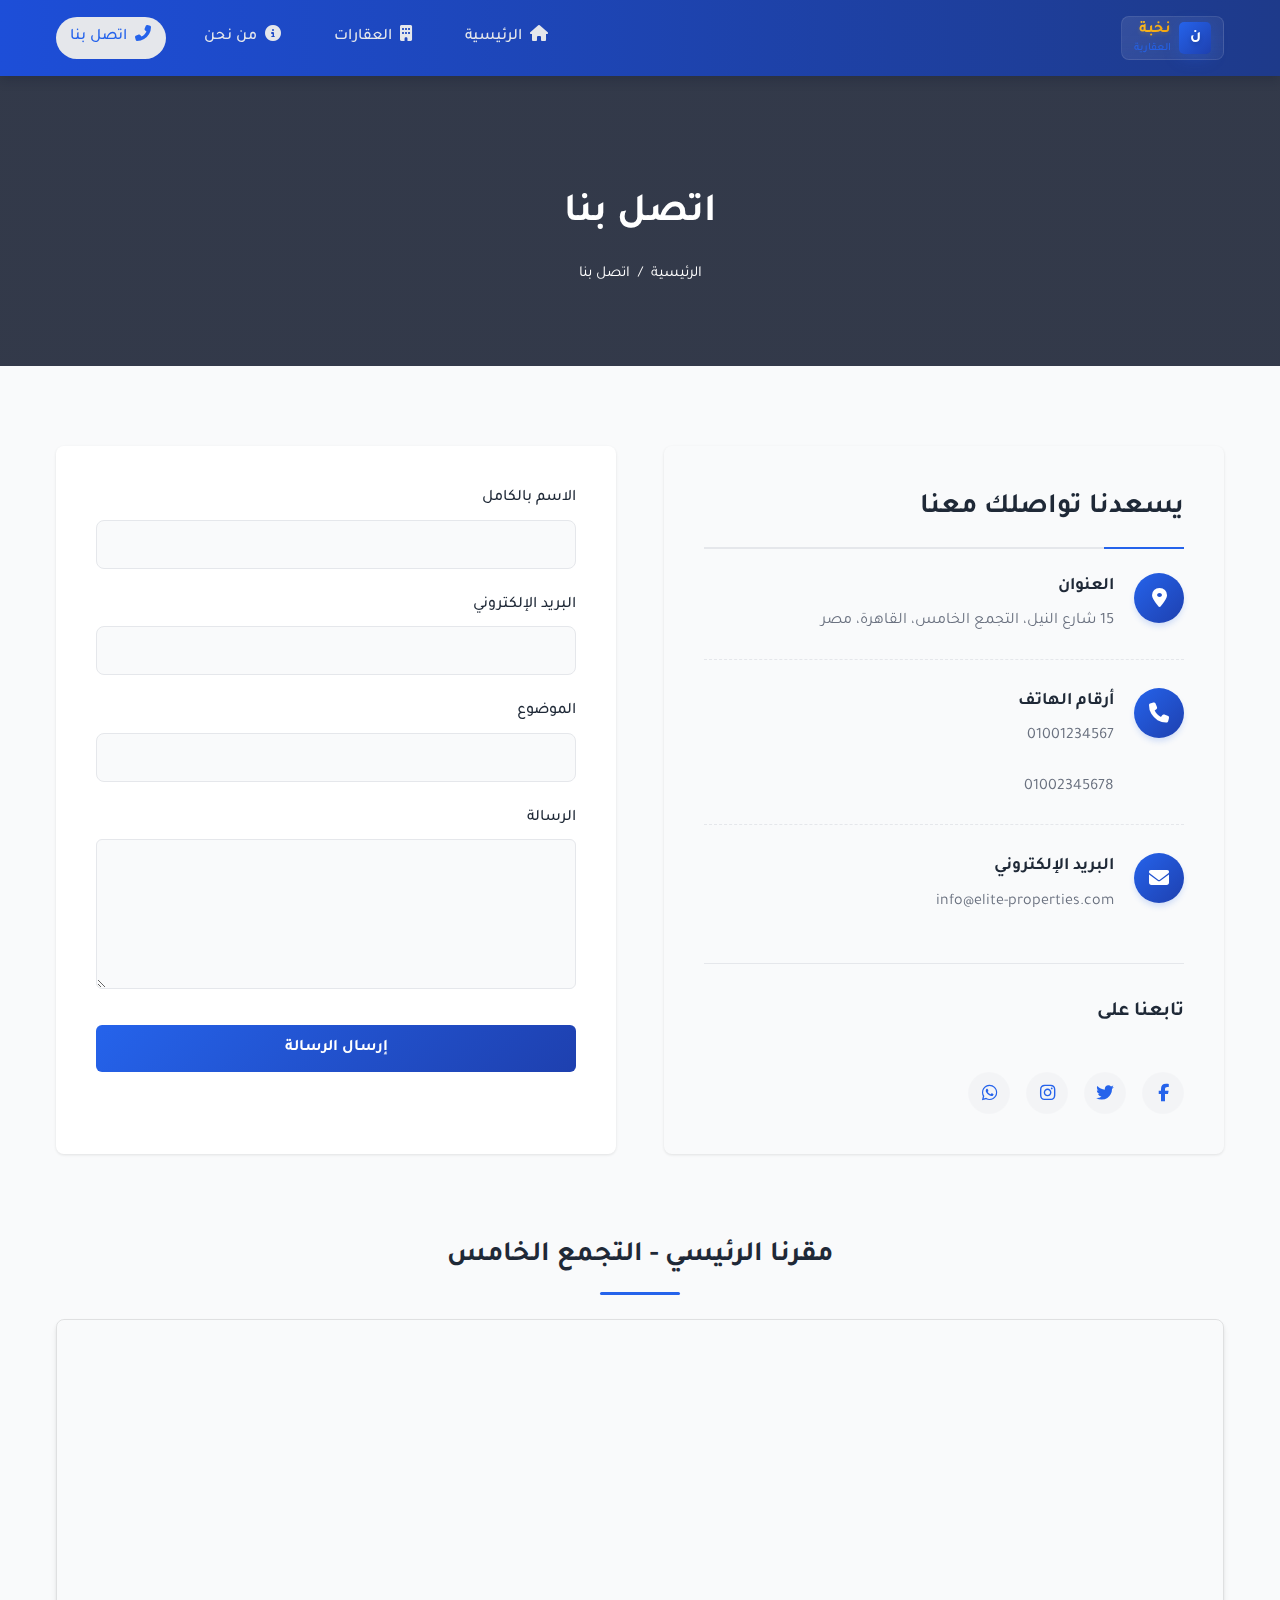
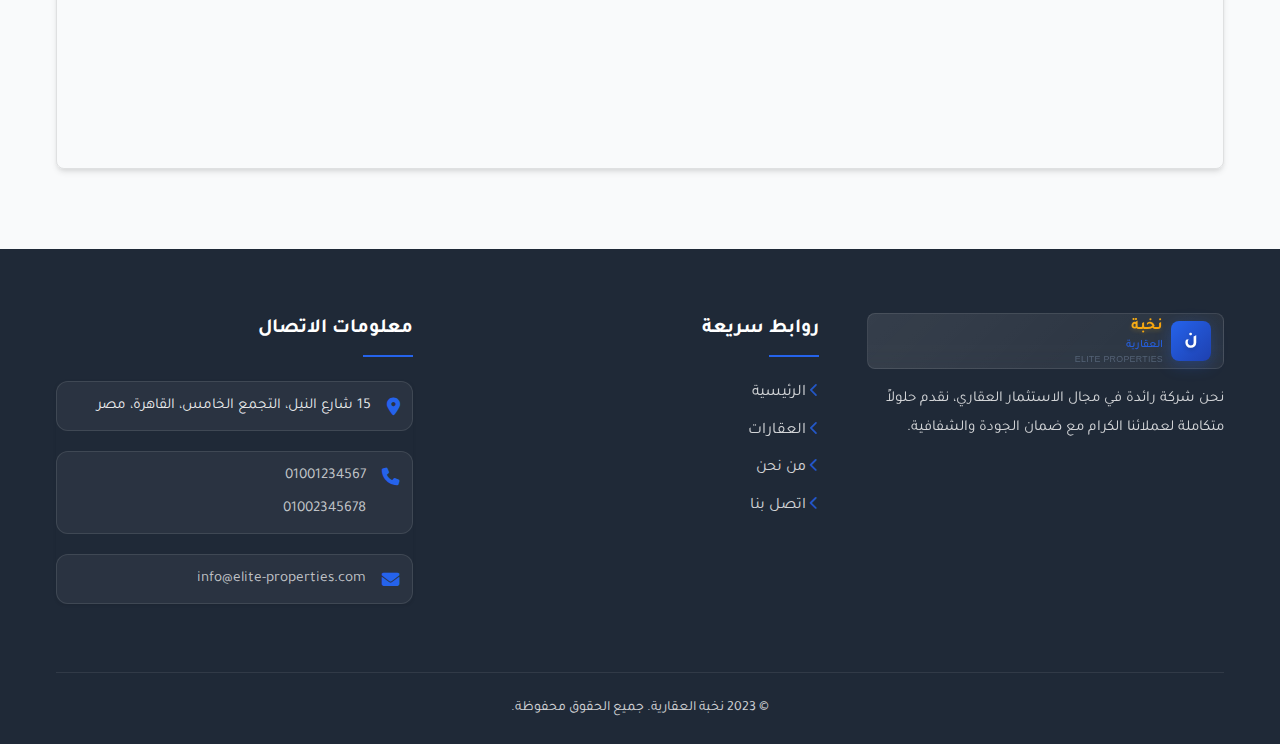
<file: contact.html>
<!DOCTYPE html>
<html lang="ar" dir="rtl">
  <head>
    <meta charset="UTF-8" />
    <meta name="viewport" content="width=device-width, initial-scale=1.0" />
    <title>اتصل بنا - نخبة العقارية</title>
    <link rel="icon" type="image/png" href="images/favicon.png" />
    <link
      rel="stylesheet"
      href="https://cdnjs.cloudflare.com/ajax/libs/font-awesome/6.4.0/css/all.min.css"
    />
    <link
      href="https://fonts.googleapis.com/css2?family=Tajawal:wght@300;400;500;700;800;900&display=swap"
      rel="stylesheet"
    />
    <link href="https://unpkg.com/aos@2.3.1/dist/aos.css" rel="stylesheet" />
    <!-- Main CSS -->
    <link rel="stylesheet" href="css/style.css" />
    
    <!-- Logo CSS -->
    <link rel="stylesheet" href="css/logo.css" />
  </head>
  <body>
    <nav class="navbar">
      <div class="container">
        <a href="index.html" class="logo elite-logo" data-aos="fade-right">
          <div class="logo-icon"></div>
          <div class="logo-text">
            <span class="main">نخبة</span>
            <span class="sub">العقارية</span>
            <span class="english">Elite Properties</span>
          </div>
        </a>
        <div class="nav-links">
          <a href="index.html"><i class="fas fa-home"></i> الرئيسية</a>
          <a href="properties.html"><i class="fas fa-building"></i> العقارات</a>
          <a href="about.html"><i class="fas fa-info-circle"></i> من نحن</a>
          <a href="#" class="active"
            ><i class="fas fa-phone-alt"></i> اتصل بنا</a
          >
        </div>
        <button class="mobile-menu-btn" aria-label="قائمة الهاتف">
          <i class="fas fa-bars"></i>
        </button>
      </div>
    </nav>

    <header class="page-header">
      <div class="container">
        <h1 data-aos="fade-up">اتصل بنا</h1>
        <div class="breadcrumb" data-aos="fade-up" data-aos-delay="100">
          <a href="index.html">الرئيسية</a>
          <span>/</span>
          <span>اتصل بنا</span>
        </div>
      </div>
    </header>

    <section class="contact-page">
      <div class="container">
        <div class="contact-grid">
          <div class="contact-info" data-aos="fade-left">
            <h3>يسعدنا تواصلك معنا</h3>
            <div class="contact-details">
              <div class="contact-item">
                <div class="contact-icon">
                  <i class="fas fa-map-marker-alt"></i>
                </div>
                <div class="contact-text">
                  <h4>العنوان</h4>
                  <p>
                    15 شارع النيل، التجمع الخامس، القاهرة، مصر
                  </p>
                </div>
              </div>
              <div class="contact-item">
                <div class="contact-icon"><i class="fas fa-phone"></i></div>
                <div class="contact-text">
                  <h4>أرقام الهاتف</h4>
                  <a href="tel:+201001234567">01001234567</a><br />
                  <a href="tel:+201002345678">01002345678</a>
                </div>
              </div>
              <div class="contact-item">
                <div class="contact-icon"><i class="fas fa-envelope"></i></div>
                <div class="contact-text">
                  <h4>البريد الإلكتروني</h4>
                  <a href="mailto:info@elite-properties.com">info@elite-properties.com</a>
                </div>
              </div>
            </div>
            <div class="social-media">
              <h4>تابعنا على</h4>
              <div class="social-links">
                <a href="#" aria-label="فيسبوك"><i class="fab fa-facebook-f"></i></a>
                <a href="#" aria-label="تويتر"><i class="fab fa-twitter"></i></a>
                <a href="#" aria-label="إنستجرام"><i class="fab fa-instagram"></i></a>
                <a href="https://wa.me/201001234567" aria-label="واتساب">
                  <i class="fab fa-whatsapp"></i>
                </a>
              </div>
            </div>
          </div>

          <div class="contact-form" data-aos="fade-right">
            <form id="contactFormPage">
              <div id="formMessage" class="form-message" style="display: none;"></div>
              <div class="form-group">
                <label for="name">الاسم بالكامل</label>
                <input type="text" id="name" name="name" required />
              </div>
              <div class="form-group">
                <label for="email">البريد الإلكتروني</label>
                <input type="email" id="email" name="email" required />
              </div>
              <div class="form-group">
                <label for="subject">الموضوع</label>
                <input type="text" id="subject" name="subject" required />
              </div>
              <div class="form-group">
                <label for="message">الرسالة</label>
                <textarea
                  id="message"
                  name="message"
                  rows="5"
                  required
                ></textarea>
              </div>
              <button type="submit" class="btn btn-primary">
                <span class="btn-text">إرسال الرسالة</span>
                <span class="btn-loading" style="display: none;">
                  <i class="fas fa-spinner fa-spin"></i> جاري الإرسال...
                </span>
              </button>
            </form>
          </div>
        </div>
        
        <div class="contact-map" style="margin-top: 5rem;">
          <h3 style="text-align: center; margin-bottom: 1.5rem; font-size: 1.75rem; color: var(--text-color);">مقرنا الرئيسي - التجمع الخامس</h3>
          <div class="map-container" style="height: 450px; border-radius: 0.5rem; overflow: hidden; box-shadow: 0 4px 6px -1px rgba(0, 0, 0, 0.1), 0 2px 4px -1px rgba(0, 0, 0, 0.06);">
            <iframe 
              src="https://www.google.com/maps/embed?pb=!1m18!1m12!1m3!1d3452.4699432315616!2d31.41755131511569!3d30.04512898186913!2m3!1f0!2f0!3f0!3m2!1i1024!2i768!4f13.1!3m3!1m2!1s0x1458418e0f05f2a9%3A0x3b8e1a3e3d9e0b0b7!2sNew%20Cairo%2C%20Cairo%20Governorate!5e0!3m2!1sen!2seg!4v1620000000000!5m2!1sen!2seg" 
              width="100%" 
              height="100%" 
              style="border:0;" 
              allowfullscreen="" 
              loading="lazy"
              title="موقع نخبة العقاري على الخريطة">
            </iframe>
          </div>
        </div>
        </div>
      </div>
    </section>

    <footer class="footer section-padding">
      <div class="container">
        <div class="footer-content">
          <div class="footer-section">
            <div class="footer-logo elite-logo">
              <div class="logo-icon"></div>
              <div class="logo-text">
                <span class="main">نخبة</span>
                <span class="sub">العقارية</span>
                <span class="english">Elite Properties</span>
              </div>
            </div>
            <p class="footer-about">
              نحن شركة رائدة في مجال الاستثمار العقاري، نقدم حلولاً متكاملة
              لعملائنا الكرام مع ضمان الجودة والشفافية.
            </p>
          </div>
          <div class="footer-section">
            <h3 class="footer-title">روابط سريعة</h3>
            <ul class="footer-links">
              <li>
                <a href="index.html"
                  ><i class="fas fa-chevron-left"></i> الرئيسية</a
                >
              </li>
              <li>
                <a href="properties.html"
                  ><i class="fas fa-chevron-left"></i> العقارات</a
                >
              </li>
              <li>
                <a href="about.html"
                  ><i class="fas fa-chevron-left"></i> من نحن</a
                >
              </li>
              <li>
                <a href="contact.html"
                  ><i class="fas fa-chevron-left"></i> اتصل بنا</a
                >
              </li>
            </ul>
          </div>
          <div class="footer-section">
            <h3 class="footer-title">معلومات الاتصال</h3>
            <ul class="contact-info">
              <li>
                <i class="fas fa-map-marker-alt"></i>
                <span
                  >15 شارع النيل، التجمع الخامس، القاهرة، مصر</span
                >
              </li>
              <li>
                <i class="fas fa-phone"></i>
                <div>
                  <a href="tel:+201001234567">01001234567</a>
                  <a href="tel:+201002345678">01002345678</a>
                </div>
              </li>
              <li>
                <i class="fas fa-envelope"></i>
                <a href="mailto:info@elite-properties.com">info@elite-properties.com</a>
              </li>
            </ul>
          </div>
        </div>
        <div class="footer-bottom">
          <p>&copy; 2023 <span>نخبة العقارية</span>. جميع الحقوق محفوظة.</p>
        </div>
      </div>
      <button id="scrollToTop" class="scroll-to-top">
        <i class="fas fa-arrow-up"></i>
      </button>
    </footer>

    <script src="https://code.jquery.com/jquery-3.6.0.min.js"></script>
    <script src="https://unpkg.com/aos@2.3.1/dist/aos.js"></script>
    <script src="js/main.js"></script>
    <script>
      AOS.init({ duration: 800, easing: "ease-in-out", once: true });

      document
        .getElementById("contactFormPage")
        .addEventListener("submit", function (e) {
          e.preventDefault();
          alert("شكراً لتواصلك معنا! سنقوم بالرد عليك في أقرب وقت.");
          this.reset();
        });
    </script>
  </body>
</html>
</file>
<file: css/style.css>
/* المتغيرات */
:root {
  --primary-color: #2563eb;
  --secondary-color: #1e40af;
  --accent-color: #3b82f6;
  --text-color: #1f2937;
  --light-text: #6b7280;
  --background: #ffffff;
  --light-bg: #f3f4f6;
  --border-color: #e5e7eb;
  --shadow: 0 4px 6px -1px rgba(0, 0, 0, 0.1),
    0 2px 4px -1px rgba(0, 0, 0, 0.06);
  --transition: all 0.3s ease;
}

/* إعادة التعيين */
* {
  margin: 0;
  padding: 0;
  box-sizing: border-box;
}

body {
  font-family: "Tajawal", sans-serif;
  color: var(--text-color);
  line-height: 1.6;
  background-color: var(--background);
}

.container {
  width: 100%;
  max-width: 1200px;
  margin: 0 auto;
  padding: 0 1rem;
}

a {
  text-decoration: none;
  color: inherit;
  transition: var(--transition);
}

ul {
  list-style: none;
}

img {
  max-width: 100%;
  height: auto;
  display: block;
}

/* زر تحميل المزيد */
.load-more {
  display: block;
  width: 100%;
  max-width: 300px;
  margin: 3rem auto 1rem;
  padding: 1rem 2rem;
  background: linear-gradient(
    135deg,
    var(--primary-color),
    var(--secondary-color)
  );
  color: white;
  border: none;
  border-radius: 50px;
  font-size: 1.1rem;
  font-weight: 600;
  cursor: pointer;
  transition: var(--transition);
  box-shadow: var(--shadow);
  text-align: center;
  grid-column: 1 / -1;
}

.load-more:hover {
  transform: translateY(-2px);
  box-shadow: 0 8px 25px rgba(37, 99, 235, 0.3);
  background: linear-gradient(
    135deg,
    var(--secondary-color),
    var(--primary-color)
  );
}

.load-more:active {
  transform: translateY(0);
}

.load-more:disabled {
  opacity: 0.7;
  cursor: not-allowed;
  transform: none;
}

.load-more i {
  margin-left: 0.5rem;
  transition: var(--transition);
}

.load-more:hover i {
  transform: rotate(90deg);
}

/* حالة التحميل */
.loading-state {
  grid-column: 1 / -1;
  text-align: center;
  padding: 3rem;
  color: var(--light-text);
}

.spinner {
  display: inline-block;
  width: 40px;
  height: 40px;
  border: 4px solid var(--border-color);
  border-top: 4px solid var(--primary-color);
  border-radius: 50%;
  animation: spin 1s linear infinite;
  margin-bottom: 1rem;
}

@keyframes spin {
  0% {
    transform: rotate(0deg);
  }
  100% {
    transform: rotate(360deg);
  }
}

.no-properties,
.error-message {
  grid-column: 1 / -1;
  text-align: center;
  padding: 3rem;
  color: var(--light-text);
}

.no-properties i,
.error-message i {
  font-size: 3rem;
  margin-bottom: 1rem;
  color: var(--accent-color);
}

.error-message {
  color: #dc2626;
}

.error-message i {
  color: #dc2626;
}

/* Badges for property status */
.property-badges {
  position: absolute;
  top: 1rem;
  right: 1rem;
  display: flex;
  flex-direction: column;
  gap: 0.5rem;
  z-index: 10;
}

.property-status {
  padding: 0.3rem 0.8rem;
  border-radius: 20px;
  font-size: 0.75rem;
  font-weight: 600;
  text-align: center;
  color: white;
  backdrop-filter: blur(10px);
  box-shadow: 0 2px 8px rgba(0, 0, 0, 0.2);
  transition: var(--transition);
}

.sale-status {
  background: linear-gradient(135deg, #10b981, #059669);
}

.rent-status {
  background: linear-gradient(135deg, #f59e0b, #d97706);
}

.featured-status {
  background: linear-gradient(135deg, #ef4444, #dc2626);
  animation: pulse 2s infinite;
}

@keyframes pulse {
  0%,
  100% {
    transform: scale(1);
  }
  50% {
    transform: scale(1.05);
  }
}

/* Property card variations */
.property-card {
  transition: var(--transition);
  border: 2px solid transparent;
}

.property-card.sale-property:hover {
  border-color: #10b981;
  box-shadow: 0 8px 25px rgba(16, 185, 129, 0.2);
}

.property-card.rent-property:hover {
  border-color: #f59e0b;
  box-shadow: 0 8px 25px rgba(245, 158, 11, 0.2);
}

.property-card[data-featured="true"]:hover {
  border-color: #ef4444;
  box-shadow: 0 8px 25px rgba(239, 68, 68, 0.2);
}

/* Property description */
.property-description {
  margin-top: 1rem;
  padding-top: 1rem;
  border-top: 1px solid var(--border-color);
}

.property-description p {
  color: var(--light-text);
  font-size: 0.9rem;
  line-height: 1.5;
}

/* Property image improvements */
.property-image {
  position: relative;
  overflow: hidden;
}

.property-image img {
  transition: var(--transition);
}

.property-card:hover .property-image img {
  transform: scale(1.05);
}

/* الأزرار */
.btn {
  display: inline-block;
  padding: 0.75rem 1.5rem;
  border-radius: 0.375rem;
  font-weight: 600;
  text-align: center;
  cursor: pointer;
  transition: var(--transition);
  border: 2px solid transparent;
}

.btn-primary {
  background-color: var(--primary-color);
  color: white;
}

.btn-primary:hover {
  background-color: var(--secondary-color);
}

.btn-outline {
  border: 2px solid var(--primary-color);
  color: var(--primary-color);
  background-color: transparent;
}

.btn-outline:hover {
  background-color: var(--primary-color);
  color: white;
}

/* شريط التنقل */
.navbar {
  position: fixed;
  top: 0;
  right: 0;
  left: 0;
  background: linear-gradient(to left, #1e3a8a, #1d4ed8);
  box-shadow: 0 4px 10px rgba(15, 23, 42, 0.25);
  z-index: 1000;
  padding: 1rem 0;
  transition: all 0.3s ease;
}

.navbar.scrolled {
  padding: 0.5rem 0;
  background: rgba(30, 58, 138, 0.98);
  backdrop-filter: blur(10px);
}

.navbar .container {
  display: flex;
  justify-content: space-between;
  align-items: center;
}

.logo {
  display: flex;
  align-items: center;
  gap: 0.5rem;
  font-size: 1.65rem;
  font-weight: 800;
  color: var(--primary-color);
}

.logo span {
  color: var(--secondary-color);
}

/* صورة اللوجو داخل شريط التنقل */
.navbar .logo-img {
  height: 32px;
  width: auto;
  object-fit: contain;
}

/* روابط شريط التنقل */
.nav-links {
  display: flex;
  align-items: center;
  gap: 1.5rem;
}

.nav-links a {
  font-weight: 500;
  color: #e5e7eb;
  position: relative;
  padding: 0.5rem 0.9rem;
  transition: color 0.2s ease, background-color 0.2s ease;
}

.nav-links a i {
  margin-left: 0.25rem;
}

.nav-links .contact-btn {
  padding: 0.5rem 1.25rem;
  border-radius: 999px;
  background-color: var(--primary-color);
  color: #ffffff;
  box-shadow: var(--shadow);
  transition: background-color 0.2s ease, color 0.2s ease, box-shadow 0.2s ease;
}

.nav-links .contact-btn:hover {
  background-color: var(--secondary-color);
  color: #ffffff;
}

.nav-links a:hover,
.nav-links a.active {
  color: var(--primary-color);
  background-color: #e5e7eb;
  border-radius: 999px;
}

/* زر القائمة المتنقلة */
.mobile-menu-btn {
  display: none;
  background: var(--primary-color);
  border: none;
  color: white;
  width: 44px;
  height: 44px;
  border-radius: 8px;
  font-size: 1.5rem;
  cursor: pointer;
  padding: 0.5rem;
  z-index: 1001;
  justify-content: center;
  align-items: center;
  transition: all 0.3s ease;
  box-shadow: 0 2px 10px rgba(0, 0, 0, 0.1);
}

.mobile-menu-btn:hover {
  background: var(--secondary-color);
  transform: translateY(-2px);
  box-shadow: 0 4px 12px rgba(0, 0, 0, 0.15);
}

.mobile-menu-btn:active {
  transform: translateY(0);
  box-shadow: 0 2px 5px rgba(0, 0, 0, 0.1);
}

/* القسم الرئيسي */
.hero {
  min-height: calc(100vh - 70px);
  background: linear-gradient(rgba(15, 23, 42, 0.78), rgba(15, 23, 42, 0.85)),
    url("https://images.unsplash.com/photo-1564013799919-ab600027ffc6?ixlib=rb-4.0.3&auto=format&fit=crop&w=1600&q=80")
      no-repeat center center/cover;
  display: flex;
  align-items: center;
  text-align: center;
  color: white;
  margin-top: 0;
  padding-top: 70px; /* لتعويض ارتفاع النافبار الثابت */
  position: relative;
}

.hero .container {
  display: flex;
  justify-content: center;
  align-items: center;
}

.scroll-down {
  position: absolute;
  bottom: 1.5rem;
  left: 50%;
  transform: translateX(-50%);
  display: flex;
  flex-direction: column;
  align-items: center;
  gap: 0.35rem;
  font-size: 0.8rem;
  color: #e5e7eb;
  cursor: pointer;
}

.scroll-down i {
  font-size: 1rem;
}

.hero-content {
  position: relative;
  z-index: 2;
  max-width: 800px;
  margin: 0 auto;
  padding: 2rem;
}

.hero h1 {
  font-size: 2.7rem;
  margin-bottom: 1rem;
  line-height: 1.2;
}

.hero p {
  font-size: 1.1rem;
  margin-bottom: 1.75rem;
  opacity: 0.9;
}

/* تصميم شريط البحث */
.search-box {
  display: flex;
  max-width: 1000px;
  margin: 1.5rem auto;
  background: white;
  border-radius: 16px;
  overflow: visible;
  box-shadow: 0 10px 30px rgba(0, 0, 0, 0.08);
  padding: 0.5rem;
  box-shadow: 0 4px 20px rgba(0, 0, 0, 0.1);
  margin: 2rem auto;
  max-width: 600px;
  position: relative;
  z-index: 10;
  border: 1px solid #e2e8f0;
  transition: all 0.3s ease;
}

.search-input {
  flex: 1;
  position: relative;
  display: flex;
  align-items: center;
  padding: 0 1rem;
}

.search-input i {
  color: #6b7280;
  font-size: 1rem;
  margin-left: 0.5rem;
}

.search-input input {
  width: 100%;
  padding: 0.8rem 0;
  border: none;
  background: transparent;
  font-family: "Tajawal", sans-serif;
  font-size: 0.95rem;
  color: #1f2937;
}

.search-input input:focus {
  outline: none;
}

.search-btn {
  background: linear-gradient(135deg, #3b82f6, #2563eb);
  color: white;
  border: none;
  border-radius: 12px;
  padding: 0.8rem 1.5rem;
  font-size: 0.95rem;
  font-weight: 600;
  cursor: pointer;
  transition: all 0.3s ease;
  box-shadow: 0 2px 10px rgba(59, 130, 246, 0.3);
  flex-shrink: 0;
  display: flex;
  align-items: center;
  justify-content: center;
  min-width: 80px;
}

.search-btn:hover {
  transform: translateY(-2px);
  box-shadow: 0 4px 15px rgba(59, 130, 246, 0.4);
}

.search-btn:active {
  transform: translateY(0);
}

.search-clear {
  position: absolute;
  left: 0.5rem;
  top: 50%;
  transform: translateY(-50%);
  background: rgba(0, 0, 0, 0.05);
  border: none;
  color: #6b7280;
  width: 24px;
  height: 24px;
  border-radius: 50%;
  display: flex;
  align-items: center;
  justify-content: center;
  cursor: pointer;
  opacity: 0;
  visibility: hidden;
  transition: all 0.3s ease;
}

.search-clear.visible {
  opacity: 1;
  visibility: visible;
}

.search-clear:hover {
  background: rgba(0, 0, 0, 0.1);
  color: #1f2937;
}

.search-suggestions {
  position: absolute;
  top: 100%;
  right: 0;
  left: 0;
  background: white;
  border-radius: 16px;
  box-shadow: 0 10px 25px rgba(0, 0, 0, 0.1);
  margin-top: 0.75rem;
  max-height: 300px;
  overflow-y: auto;
  opacity: 0;
  visibility: hidden;
  transform: translateY(10px);
  transition: all 0.3s ease;
  z-index: 1000;
  border: 1px solid #e5e7eb;
  padding: 0.5rem 0;
}

.search-suggestions.visible {
  opacity: 1;
  visibility: visible;
  transform: translateY(0);
}

.suggestion-item {
  padding: 0.75rem 1.25rem;
  cursor: pointer;
  transition: all 0.2s ease;
  display: flex;
  align-items: center;
  gap: 0.75rem;
}

.suggestion-item:hover {
  background-color: #f8fafc;
}

.suggestion-item i {
  color: #9ca3af;
  font-size: 1.1rem;
}

/* Responsive Styles */
@media (max-width: 768px) {
  .search-box {
    margin: 1.5rem 1rem;
    padding: 0.4rem;
  }

  .search-input {
    padding: 0 0.75rem;
  }

  .search-btn {
    padding: 0.75rem 1.25rem;
    font-size: 0.9rem;
    min-width: 70px;
  }

  .search-input input {
    font-size: 0.9rem;
    padding: 0.7rem 0;
  }
}

@media (max-width: 480px) {
  .search-box {
    border-radius: 25px;
  }

  .search-btn {
    padding: 0.7rem 1rem;
    font-size: 0.85rem;
    min-width: 65px;
  }

  .search-input i {
    font-size: 0.9rem;
  }
}

/* Responsive Search Box */
@media (max-width: 1024px) {
  .search-box {
    margin: 1.5rem 1rem;
  }
}

@media (max-width: 768px) {
  .search-box {
    flex-direction: column;
    padding: 1rem;
    gap: 0.75rem;
  }

  .search-input,
  .search-group {
    width: 100%;
    min-width: 100%;
  }

  .search-suggestions {
    position: fixed;
    top: auto;
    bottom: 0;
    right: 0;
    left: 0;
    max-height: 60vh;
    border-radius: 16px 16px 0 0;
    transform: translateY(100%);
  }

  .search-box:focus-within .search-suggestions {
    transform: translateY(0);
  }
}

@media (max-width: 480px) {
  .search-box {
    margin: 1rem 0;
    border-radius: 0;
    border-right: none;
    border-left: none;
  }

  .search-input,
  .search-select,
  .search-btn {
    padding: 0.875rem 1rem 0.875rem 2.5rem;
  }

  .search-input i,
  .search-group i {
    left: 0.875rem;
  }
}

.search-box:focus-within {
  box-shadow: 0 15px 40px rgba(37, 99, 235, 0.15);
  transform: translateY(-2px);
  border-color: rgba(37, 99, 235, 0.2);
}

.search-input {
  flex: 2;
  position: relative;
  display: flex;
  align-items: center;
  padding: 0 1rem;
  background: white;
  transition: all 0.3s ease;
  cursor: pointer;
}

.search-input i {
  position: absolute;
  left: 1rem;
  color: var(--light-text);
  font-size: 1.1rem;
  transition: all 0.3s ease;
  pointer-events: none;
}

.search-input input {
  width: 100%;
  padding: 1rem 2.5rem 1rem 1rem;
  border: none;
  outline: none;
  font-family: "Tajawal", sans-serif;
  font-size: 1rem;
  color: var(--text-color);
  background: transparent;
  transition: all 0.3s ease;
  cursor: pointer;
}

.search-input input::placeholder {
  color: var(--light-text);
  opacity: 0.8;
}

.search-input:focus-within i {
  color: var(--primary-color);
  transform: scale(1.1);
}

.search-box select {
  flex: 1;
  max-width: 180px;
  padding: 0 1rem;
  border: none;
  outline: none;
  font-family: "Tajawal", sans-serif;
  font-size: 0.95rem;
  color: var(--text-color);
  background-color: #f8fafc;
  cursor: pointer;
  appearance: none;
  background-image: url("data:image/svg+xml,%3Csvg xmlns='http://www.w3.org/2000/svg' width='12' height='12' viewBox='0 0 24 24' fill='none' stroke='%236b7280' stroke-width='2' stroke-linecap='round' stroke-linejoin='round'%3E%3Cpolyline points='6 9 12 15 18 9'%3E%3C/polyline%3E%3C/svg%3E");
  background-repeat: no-repeat;
  background-position: left 1rem center;
  background-size: 14px;
  padding-right: 2.5rem;
  transition: all 0.3s ease;
}

.search-box select:hover {
  background-color: #f1f5f9;
}

.search-box select:focus {
  box-shadow: inset 0 0 0 2px rgba(37, 99, 235, 0.2);
}

.search-box .btn {
  display: flex;
  align-items: center;
  justify-content: center;
  gap: 0.5rem;
  padding: 0 1.75rem;
  background: linear-gradient(135deg, #3b82f6, #2563eb);
  color: white;
  border: none;
  border-radius: 12px;
  font-size: 0.95rem;
  font-weight: 600;
  cursor: pointer;
  transition: all 0.3s cubic-bezier(0.4, 0, 0.2, 1);
  white-space: nowrap;
}

.search-box .btn:hover {
  background: var(--secondary-color);
  transform: translateY(-1px);
  box-shadow: 0 4px 12px rgba(37, 99, 235, 0.2);
}

.search-box .btn:active {
  transform: translateY(0);
  box-shadow: 0 2px 8px rgba(37, 99, 235, 0.15);
}

@media (max-width: 768px) {
  .search-box {
    flex-direction: column;
    max-width: 100%;
    border-radius: 12px;
    padding: 0.75rem;
    gap: 0.75rem;
    background: #fff;
    box-shadow: 0 4px 12px rgba(0, 0, 0, 0.08);
  }

  .search-input {
    width: 100%;
    padding: 0.875rem 1rem 0.875rem 3rem;
    order: 1;
    position: relative;
    border: 1px solid #e2e8f0;
    border-radius: 8px;
    background: #f8fafc;
    transition: all 0.2s ease;
  }

  .search-input:focus-within {
    border-color: var(--primary-color);
    box-shadow: 0 0 0 3px rgba(37, 99, 235, 0.1);
  }

  .search-input i {
    left: 1rem;
    top: 50%;
    transform: translateY(-50%);
    color: #64748b;
    font-size: 1.1rem;
  }

  .search-input input {
    width: 100%;
    padding: 0.5rem 2.5rem 0.5rem 2.5rem;
    font-size: 1rem;
    border: none;
    background: transparent;
  }

  .search-select {
    width: 100%;
    max-width: 100%;
    padding: 0.75rem 2.5rem 0.75rem 1rem;
    font-size: 1rem;
    border: 1px solid #e2e8f0;
    border-radius: 8px;
    order: 2;
    background-position: left 1rem center;
  }

  .search-box .btn {
    width: 100%;
    padding: 0.875rem 1.5rem;
    font-size: 1rem;
    border-radius: 8px;
    order: 3;
    margin: 0;
    display: flex;
    align-items: center;
    justify-content: center;
    gap: 0.5rem;
  }

  /* تحسين التنسيق للشاشات الصغيرة جداً */
  @media (max-width: 480px) {
    .search-input,
    .search-select,
    .search-box .btn {
      padding: 0.75rem 1rem 0.75rem 2.5rem;
    }

    .search-input i {
      left: 0.75rem;
    }
  }
}

/* أحدث العقارات */
.featured-properties {
  padding: 5rem 0;
  background-color: var(--light-bg);
}

/* النشرة البريدية */
.newsletter {
  padding: 2.5rem 0;
}

.newsletter.bg-primary {
  background-color: var(--primary-color);
  color: #ffffff;
}

.newsletter-content {
  max-width: 800px;
  margin: 0 auto;
  background: #ffffff;
  border-radius: 0.75rem;
  padding: 1.5rem 1.75rem;
  display: flex;
  flex-direction: column;
  align-items: center;
  gap: 1rem;
  box-shadow: 0 4px 16px rgba(15, 23, 42, 0.08);
}

.newsletter-text h3 {
  margin-bottom: 0.25rem;
  color: var(--primary-color);
  text-align: center;
}

.newsletter-text p {
  margin: 0;
  font-size: 0.9rem;
  color: var(--primary-color);
  text-align: center;
}

.newsletter-form .form-group {
  display: flex;
  align-items: stretch;
  background: #f3f4f6;
  border-radius: 999px;
  padding: 0.25rem;
  width: 100%;
  max-width: 500px;
  margin: 0 auto;
}

.newsletter-form input[type="email"] {
  border: none;
  background: transparent;
  padding: 0.75rem 1.25rem;
  flex: 1;
  min-width: 120px;
  font-family: inherit;
  font-size: 0.95rem;
  border-radius: 999px;
  transition: all 0.2s ease;
}

.newsletter-form input[type="email"]:focus {
  outline: none;
  box-shadow: 0 0 0 2px rgba(37, 99, 235, 0.2);
}

.newsletter-form .btn {
  border-radius: 999px;
  padding: 0.65rem 1.75rem;
  white-space: nowrap;
  font-weight: 600;
  transition: all 0.2s ease;
  box-shadow: 0 2px 4px rgba(0, 0, 0, 0.05);
}

.newsletter-form .btn:hover {
  transform: translateY(-1px);
  box-shadow: 0 4px 8px rgba(0, 0, 0, 0.1);
}

.newsletter-form .btn:active {
  transform: translateY(0);
  box-shadow: 0 1px 2px rgba(0, 0, 0, 0.1);
}

@media (max-width: 768px) {
  .newsletter-content {
    flex-direction: column;
    align-items: stretch;
    border-radius: 0.75rem;
  }

  .newsletter-form .form-group {
    width: 100%;
  }

  .newsletter-form input[type="email"] {
    flex: 1;
  }
}

/* إحصائيات الهيرو */
.hero-stats {
  margin-top: 2.5rem;
  display: flex;
  justify-content: center;
  gap: 2.5rem;
}

.stat-item {
  background: rgba(15, 23, 42, 0.65);
  padding: 1.25rem 1.75rem;
  border-radius: 0.75rem;
  min-width: 150px;
  box-shadow: 0 10px 25px rgba(15, 23, 42, 0.35);
  border: 1px solid rgba(148, 163, 184, 0.4);
}

.stat-item {
  background: rgba(255, 255, 255, 0.1);
  backdrop-filter: blur(10px);
  padding: 1.5rem 2rem;
  border-radius: 12px;
  text-align: center;
  transition: all 0.3s ease;
  border: 1px solid rgba(255, 255, 255, 0.1);
}

.stat-item:hover {
  transform: translateY(-5px);
  box-shadow: 0 10px 25px rgba(0, 0, 0, 0.2);
  border-color: rgba(250, 204, 21, 0.3);
}

.stat-item .counter {
  display: block;
  font-size: 2.5rem;
  font-weight: 800;
  margin-bottom: 0.5rem;
  color: #facc15;
  font-family: "Tajawal", sans-serif;
  transition: all 0.3s ease;
}

.stat-item p {
  color: var(--light-text);
  font-size: 1.1rem;
  margin: 0;
  font-weight: 500;
  opacity: 0.9;
}

/* Animation for counter */
@keyframes pulse {
  0% {
    transform: scale(1);
  }
  50% {
    transform: scale(1.05);
  }
  100% {
    transform: scale(1);
  }
}

.counter.animated {
  animation: pulse 0.5s ease-in-out;
}

.stat-item p {
  margin: 0;
  font-size: 0.9375rem;
  opacity: 0.9;
}

@media (max-width: 768px) {
  .hero-stats {
    flex-direction: column;
    align-items: center;
    gap: 1rem;
  }

  .stat-item {
    width: 100%;
    max-width: 320px;
  }
  .hero-content {
    h1,
    p {
      text-align: center;
    }
  }
}

.section-title {
  text-align: center;
  font-size: 2.25rem;
  margin-bottom: 3rem;
  color: var(--text-color);
  position: relative;
  padding-bottom: 1rem;
}

.section-title::after {
  content: "";
  position: absolute;
  bottom: 0;
  right: 50%;
  transform: translateX(50%);
  width: 80px;
  height: 4px;
  background-color: var(--primary-color);
  border-radius: 2px;
}

/* رؤوس الأقسام والعناوين الفرعية */
.section-header {
  text-align: center;
  margin-bottom: 3rem;
}

.section-subtitle {
  font-size: 0.9875rem;
  color: var(--light-text);
  max-width: 520px;
  margin: 0.75rem auto 1.25rem;
}

.section-divider {
  display: inline-flex;
  align-items: center;
  gap: 0.75rem;
}

.section-divider span {
  display: block;
  width: 40px;
  height: 2px;
  background: linear-gradient(
    to left,
    var(--primary-color),
    var(--secondary-color)
  );
  border-radius: 999px;
}

.section-divider i {
  color: var(--primary-color);
}

.properties-grid {
  display: grid;
  grid-template-columns: repeat(auto-fill, minmax(300px, 1fr));
  gap: 2rem;
  margin-bottom: 3rem;
}

/* فلاتر أحدث العقارات */
.property-filter {
  display: inline-flex;
  align-items: center;
  gap: 0.75rem;
  padding: 0.5rem;
  background: #ffffff;
  border-radius: 999px;
  box-shadow: var(--shadow);
  margin: 0 auto 2.5rem;
}

.property-filter .filter-btn {
  border: none;
  background: transparent;
  color: var(--light-text);
  font-family: inherit;
  font-size: 0.9375rem;
  font-weight: 500;
  padding: 0.5rem 1.25rem;
  border-radius: 999px;
  cursor: pointer;
  transition: var(--transition);
}

.property-filter .filter-btn:hover {
  background: rgba(37, 99, 235, 0.08);
  color: var(--primary-color);
}

.property-filter .filter-btn.active {
  background: var(--primary-color);
  color: #ffffff;
  box-shadow: 0 10px 20px rgba(37, 99, 235, 0.4);
}

.properties-page .property-filter {
  margin: 2rem auto 3rem;
  display: flex;
  justify-content: center;
}

.properties-page .filter-section {
  background: #f8fafc;
  padding: 2rem;
  border-radius: 1rem;
  margin-bottom: 3rem;
  border: 1px solid var(--border-color);
}

.properties-page .filter-grid {
  display: grid;
  grid-template-columns: repeat(auto-fit, minmax(200px, 1fr));
  gap: 1.5rem;
  margin-bottom: 2rem;
}

.properties-page .filter-group {
  display: flex;
  flex-direction: column;
  gap: 0.5rem;
}

.properties-page .filter-group label {
  font-weight: 600;
  color: var(--text-color);
  font-size: 0.9rem;
}

.properties-page .filter-group input,
.properties-page .filter-group select {
  padding: 0.75rem;
  border: 2px solid var(--border-color);
  border-radius: 0.5rem;
  font-family: inherit;
  transition: var(--transition);
}

.properties-page .filter-group input:focus,
.properties-page .filter-group select:focus {
  outline: none;
  border-color: var(--primary-color);
  box-shadow: 0 0 0 3px rgba(37, 99, 235, 0.1);
}

.properties-page .filter-actions {
  display: flex;
  gap: 1rem;
  justify-content: center;
}

.property-card {
  background: white;
  border-radius: 0.5rem;
  overflow: hidden;
  box-shadow: var(--shadow);
  transition: var(--transition);
}

.property-card:hover {
  transform: translateY(-5px);
  box-shadow: 0 10px 15px -3px rgba(0, 0, 0, 0.1);
}

.property-image {
  height: 200px;
  overflow: hidden;
}

.property-badge {
  position: absolute;
  top: 1rem;
  left: 1rem;
  background-color: rgba(37, 99, 235, 0.95);
  color: #fff;
  padding: 0.35rem 0.85rem;
  border-radius: 999px;
  font-size: 0.8125rem;
  font-weight: 600;
}

.property-image img {
  width: 100%;
  height: 100%;
  object-fit: cover;
  transition: var(--transition);
}

.property-card:hover .property-image img {
  transform: scale(1.05);
}

.property-details {
  padding: 1.5rem;
}

.property-price {
  font-size: 1.5rem;
  font-weight: 700;
  color: var(--primary-color);
  margin-bottom: 0.5rem;
}

.property-address {
  color: var(--light-text);
  margin-bottom: 1rem;
}

.property-features {
  display: flex;
  gap: 1rem;
  margin-bottom: 1rem;
  color: var(--light-text);
  font-size: 0.875rem;
}

.property-features span {
  display: flex;
  align-items: center;
  gap: 0.25rem;
}

/* خدماتنا */
.services {
  padding: 5rem 0;
}

.services-grid {
  display: grid;
  grid-template-columns: repeat(auto-fit, minmax(250px, 1fr));
  gap: 2rem;
  margin-top: 3rem;
}

.service-card {
  text-align: center;
  padding: 2rem 1.5rem;
  background: white;
  border-radius: 0.5rem;
  box-shadow: var(--shadow);
  transition: var(--transition);
}

.service-card:hover {
  transform: translateY(-5px);
  box-shadow: 0 12px 30px rgba(15, 23, 42, 0.15);
}

.service-card i {
  font-size: 2.5rem;
  color: var(--primary-color);
  margin-bottom: 1rem;
}

.service-card h3 {
  margin-bottom: 0.75rem;
  color: var(--text-color);
}

.service-card p {
  color: var(--light-text);
  font-size: 0.9375rem;
}

.service-link {
  display: inline-flex;
  align-items: center;
  gap: 0.5rem;
  margin-top: 1.5rem;
  font-weight: 600;
  font-size: 0.95rem;
  color: var(--primary-color);
  text-decoration: none;
  position: relative;
  padding: 0.5rem 0;
  transition: all 0.3s ease;
  overflow: hidden;
}

.service-link::after {
  content: "";
  position: absolute;
  bottom: 0;
  right: 0;
  width: 0;
  height: 2px;
  background: linear-gradient(90deg, var(--primary-color), var(--accent-color));
  transition: width 0.3s ease;
}

.service-link:hover {
  color: var(--accent-color);
}

.service-link:hover::after {
  width: 100%;
  right: auto;
  left: 0;
}

.service-link {
  display: inline-flex;
  align-items: center;
  gap: 0.3rem;
}

.service-link i {
  font-size: 0.9em;
  transition: all 0.3s cubic-bezier(0.4, 0, 0.2, 1);
  transform: translateY(50%);
  position: relative;
  display: inline-flex;
}

.service-link:hover i {
  transform: translate(4px, 50%);
  color: var(--accent-color);
}

/* آراء العملاء */
.testimonials {
  padding: 6rem 0;
  background: linear-gradient(135deg, #f8fafc 0%, #e2e8f0 100%);
  position: relative;
  overflow: hidden;
}

.testimonials::before {
  content: "";
  position: absolute;
  top: 0;
  left: 0;
  right: 0;
  bottom: 0;
  background: url("data:image/svg+xml,%3Csvg width='60' height='60' viewBox='0 0 60 60' xmlns='http://www.w3.org/2000/svg'%3E%3Cg fill='none' fill-rule='evenodd'%3E%3Cg fill='%233b82f6' fill-opacity='0.03'%3E%3Cpath d='M36 34v-4h-2v4h-4v2h4v4h2v-4h4v-2h-4zm0-30V0h-2v4h-4v2h4v4h2V6h4V4h-4zM6 34v-4H4v4H0v2h4v4h2v-4h4v-2H6zM6 4V0H4v4H0v2h4v4h2V6h4V4H6z'/%3E%3C/g%3E%3C/g%3E%3C/svg%3E");
  opacity: 0.4;
}

.testimonials .container {
  position: relative;
  z-index: 2;
}

/* فلترة الآراء */
.testimonials-filters {
  display: flex;
  justify-content: center;
  gap: 1rem;
  margin-bottom: 3rem;
  flex-wrap: wrap;
}

.testimonials-filters .filter-btn {
  padding: 0.5rem 1.5rem;
  border: 2px solid var(--border-color);
  background: white;
  border-radius: 25px;
  font-size: 0.9rem;
  font-weight: 500;
  color: var(--text-color);
  cursor: pointer;
  transition: all 0.3s ease;
  position: relative;
  overflow: hidden;
}

.testimonials-filters .filter-btn::before {
  content: "";
  position: absolute;
  top: 0;
  left: -100%;
  width: 100%;
  height: 100%;
  background: linear-gradient(
    135deg,
    var(--primary-color),
    var(--secondary-color)
  );
  transition: left 0.3s ease;
  z-index: -1;
}

.testimonials-filters .filter-btn:hover::before {
  left: 0;
}

.testimonials-filters .filter-btn:hover {
  color: white;
  border-color: var(--primary-color);
  transform: translateY(-2px);
}

.testimonials-filters .filter-btn.active {
  background: linear-gradient(
    135deg,
    var(--primary-color),
    var(--secondary-color)
  );
  color: white;
  border-color: var(--primary-color);
  box-shadow: 0 4px 15px rgba(37, 99, 235, 0.3);
}

/* شبكة الآراء */
.testimonials-grid {
  display: grid;
  grid-template-columns: repeat(auto-fit, minmax(350px, 1fr));
  gap: 2rem;
  margin-bottom: 3rem;
}

.testimonial-card {
  background: white;
  border-radius: 1.5rem;
  padding: 2rem;
  box-shadow: 0 10px 40px rgba(0, 0, 0, 0.08);
  transition: all 0.4s cubic-bezier(0.4, 0, 0.2, 1);
  position: relative;
  overflow: hidden;
  border: 1px solid rgba(255, 255, 255, 0.8);
}

.testimonial-card::before {
  content: "";
  position: absolute;
  top: 0;
  left: 0;
  right: 0;
  height: 4px;
  background: linear-gradient(
    135deg,
    var(--primary-color),
    var(--secondary-color)
  );
  transform: scaleX(0);
  transition: transform 0.3s ease;
}

.testimonial-card:hover {
  transform: translateY(-8px);
  box-shadow: 0 20px 60px rgba(0, 0, 0, 0.12);
  border-color: var(--primary-color);
}

.testimonial-card:hover::before {
  transform: scaleX(1);
}

.testimonial-header {
  display: flex;
  align-items: center;
  justify-content: space-between;
  margin-bottom: 1.5rem;
}

.testimonial-rating {
  display: flex;
  gap: 0.25rem;
}

.testimonial-rating .star {
  color: #fbbf24;
  font-size: 1rem;
  transition: transform 0.2s ease;
}

.testimonial-card:hover .testimonial-rating .star {
  transform: scale(1.1);
}

.testimonial-content {
  position: relative;
  padding: 1.5rem 0;
}

.testimonial-content .quote-icon {
  position: absolute;
  top: 0;
  right: 0;
  color: var(--primary-color);
  opacity: 0.2;
  font-size: 3rem;
  transform: rotate(180deg);
}

.testimonial-content p {
  color: var(--text-color);
  font-size: 1rem;
  line-height: 1.8;
  margin: 0;
  font-weight: 400;
  position: relative;
  z-index: 1;
}

.testimonial-author {
  display: flex;
  align-items: center;
  gap: 1rem;
  margin-top: 1.5rem;
  padding-top: 1.5rem;
  border-top: 1px solid var(--border-color);
}

.testimonial-author img {
  width: 60px;
  height: 60px;
  border-radius: 50%;
  object-fit: cover;
  border: 3px solid var(--border-color);
  transition: all 0.3s ease;
}

.testimonial-card:hover .testimonial-author img {
  border-color: var(--primary-color);
  transform: scale(1.05);
}

.testimonial-author .author-info h4 {
  margin: 0 0 0.25rem;
  font-size: 1.1rem;
  font-weight: 600;
  color: var(--text-color);
}

.testimonial-author .author-info .author-title {
  font-size: 0.9rem;
  color: var(--light-text);
  font-weight: 400;
}

.testimonial-author .author-info .author-date {
  font-size: 0.8rem;
  color: var(--light-text);
  margin-top: 0.25rem;
}

/* زر تحميل المزيد */
.load-more-testimonials {
  background: transparent;
  border: 2px solid var(--primary-color);
  color: var(--primary-color);
  padding: 0.75rem 2rem;
  border-radius: 25px;
  font-weight: 600;
  transition: all 0.3s ease;
  display: inline-flex;
  align-items: center;
  gap: 0.5rem;
}

.load-more-testimonials:hover {
  background: var(--primary-color);
  color: white;
  transform: translateY(-2px);
  box-shadow: 0 8px 25px rgba(37, 99, 235, 0.3);
}

.load-more-testimonials.loading {
  opacity: 0.7;
  pointer-events: none;
}

.load-more-testimonials.loading i {
  animation: spin 1s linear infinite;
}

/* تأثيرات الحركة */
@keyframes fadeInUp {
  from {
    opacity: 0;
    transform: translateY(30px);
  }
  to {
    opacity: 1;
    transform: translateY(0);
  }
}

.testimonial-card {
  animation: fadeInUp 0.6s ease forwards;
}

.testimonial-card:nth-child(1) {
  animation-delay: 0.1s;
}
.testimonial-card:nth-child(2) {
  animation-delay: 0.2s;
}
.testimonial-card:nth-child(3) {
  animation-delay: 0.3s;
}
.testimonial-card:nth-child(4) {
  animation-delay: 0.4s;
}
.testimonial-card:nth-child(5) {
  animation-delay: 0.5s;
}
.testimonial-card:nth-child(6) {
  animation-delay: 0.6s;
}

/* التصميم للأجهزة المحمولة */
@media (max-width: 768px) {
  .testimonials-grid {
    grid-template-columns: 1fr;
    gap: 1.5rem;
  }

  .testimonials-filters {
    gap: 0.5rem;
  }

  .testimonials-filters .filter-btn {
    padding: 0.4rem 1rem;
    font-size: 0.85rem;
  }

  .testimonial-card {
    padding: 1.5rem;
  }

  .testimonial-content p {
    font-size: 0.95rem;
  }
}

@media (max-width: 480px) {
  .testimonials {
    padding: 4rem 0;
  }

  .testimonial-card {
    padding: 1.25rem;
  }

  .testimonial-author img {
    width: 50px;
    height: 50px;
  }

  .testimonial-author .author-info h4 {
    font-size: 1rem;
  }
}

/* تذييل الصفحة */
.footer {
  background-color: #1f2937;
  color: white;
  padding: 4rem 0 0;
}

.footer-content {
  display: grid;
  grid-template-columns: repeat(auto-fit, minmax(250px, 1fr));
  gap: 3rem;
  margin-bottom: 3rem;
}

.footer-logo {
  display: flex;
  align-items: center;
  gap: 0.75rem;
  margin-bottom: 1rem;
}

.footer-logo .logo-img {
  width: 60px;
  height: auto;
  object-fit: contain;
}

.footer-about {
  font-size: 0.9375rem;
  line-height: 1.9;
}

.footer-section h3 {
  font-size: 1.25rem;
  margin-bottom: 1.5rem;
  position: relative;
  padding-bottom: 0.75rem;
}

.footer-section h3::after {
  content: "";
  position: absolute;
  bottom: 0;
  right: 0;
  width: 50px;
  height: 2px;
  background-color: var(--primary-color);
}

.footer-section p {
  margin-bottom: 1rem;
  opacity: 0.8;
}

.social-links {
  display: flex;
  gap: 0.75rem;
  margin-top: 1.25rem;
  flex-wrap: wrap;
}

.social-links a {
  display: inline-flex;
  align-items: center;
  justify-content: center;
  width: 42px;
  height: 42px;
  background: linear-gradient(
    135deg,
    rgba(255, 255, 255, 0.1),
    rgba(255, 255, 255, 0.05)
  );
  border-radius: 12px;
  border: 1px solid rgba(255, 255, 255, 0.1);
  color: #fff;
  font-size: 1.1rem;
  transition: all 0.3s cubic-bezier(0.4, 0, 0.2, 1);
  position: relative;
  overflow: hidden;
  backdrop-filter: blur(5px);
}

.social-links a::before {
  content: "";
  position: absolute;
  top: 0;
  left: 0;
  width: 100%;
  height: 100%;
  background: linear-gradient(
    135deg,
    var(--primary-color),
    var(--accent-color)
  );
  opacity: 0;
  transition: opacity 0.3s ease;
  z-index: -1;
}

.social-links a:hover {
  transform: translateY(-3px) scale(1.05);
  color: #fff;
  border-color: transparent;
  box-shadow: 0 10px 20px rgba(37, 99, 235, 0.2);
}

.social-links a:hover::before {
  opacity: 1;
}

.social-links a i {
  transition: transform 0.3s ease;
}

.social-links a:hover i {
  transform: scale(1.1);
}

/* Social Icons Specific Colors */
.social-links a[href*="facebook"]:hover {
  background: linear-gradient(135deg, #1877f2, #0d5cbf);
}

.social-links a[href*="twitter"]:hover {
  background: linear-gradient(135deg, #1da1f2, #0d8ecf);
}

.social-links a[href*="instagram"]:hover {
  background: linear-gradient(
    45deg,
    #405de6,
    #5851db,
    #833ab4,
    #c13584,
    #e1306c,
    #fd1d1d
  );
  background-size: 400% 400%;
  animation: gradient 3s ease infinite;
}

.social-links a[href*="linkedin"]:hover {
  background: linear-gradient(135deg, #0077b5, #005f91);
}

@keyframes gradient {
  0% {
    background-position: 0% 50%;
  }
  50% {
    background-position: 100% 50%;
  }
  100% {
    background-position: 0% 50%;
  }
}

.footer-section ul li {
  margin-bottom: 0.75rem;
}

.footer-section ul li a {
  opacity: 0.8;
  transition: var(--transition);
}

.footer-section ul li a:hover {
  opacity: 1;
  color: var(--primary-color);
  padding-right: 0.5rem;
}

.footer-section i {
  /* margin-left: 0.35rem; */
  color: var(--primary-color);
  font-size: 0.85rem;
}

/* تنسيق خاص لمعلومات الاتصال في الفوتر */
.footer-section .contact-info {
  list-style: none;
  padding: 0;
  margin: 0;
}

.footer-section .contact-info li {
  display: flex;
  align-items: flex-start;
  margin-bottom: 1.25rem;
  padding: 0.75rem;
  background: rgba(255, 255, 255, 0.05);
  border-radius: 12px;
  border: 1px solid rgba(255, 255, 255, 0.1);
  transition: all 0.3s ease;
}

.footer-section .contact-info li:hover {
  background: rgba(255, 255, 255, 0.08);
  border-color: rgba(255, 255, 255, 0.15);
  transform: translateY(-2px);
}

.footer-section .contact-info li i {
  color: var(--primary-color);
  font-size: 1.1rem;
  margin-left: 1rem;
  margin-top: 0.25rem;
  flex-shrink: 0;
}

.footer-section .contact-info li span,
.footer-section .contact-info li div {
  flex: 1;
  color: rgba(255, 255, 255, 0.9);
  font-size: 0.95rem;
  line-height: 1.6;
}

.footer-section .contact-info li div {
  display: flex;
  flex-direction: column;
  gap: 0.5rem;
}

.footer-section .contact-info li a {
  color: rgba(255, 255, 255, 0.9);
  text-decoration: none;
  transition: all 0.3s ease;
  font-size: 0.95rem;
}

.footer-section .contact-info li a:hover {
  color: var(--primary-color);
  padding-right: 0.25rem;
}

.footer-section .contact-info li .fa-clock {
  color: var(--accent-color);
}

/* تنسيق متجاوب لمعلومات الاتصال في الفوتر */
@media (max-width: 768px) {
  .footer-section .contact-info li {
    padding: 0.6rem;
    margin-bottom: 1rem;
  }

  .footer-section .contact-info li i {
    font-size: 1rem;
    margin-left: 0.75rem;
  }

  .footer-section .contact-info li span,
  .footer-section .contact-info li div {
    font-size: 0.9rem;
  }

  .footer-section .contact-info li a {
    font-size: 0.9rem;
  }
}

@media (max-width: 480px) {
  .footer-section .contact-info li {
    flex-direction: column;
    align-items: flex-start;
    text-align: right;
    padding: 0.5rem;
  }

  .footer-section .contact-info li i {
    margin-left: 0;
    margin-bottom: 0.5rem;
    align-self: flex-end;
  }

  .footer-section .contact-info li div {
    align-items: flex-end;
  }
}

.footer-bottom {
  text-align: center;
  padding: 1.5rem 0;
  border-top: 1px solid rgba(255, 255, 255, 0.1);
  font-size: 0.875rem;
  opacity: 0.8;
}

/* الصفحات الداخلية */
.page-header {
  background: linear-gradient(rgba(15, 23, 42, 0.85), rgba(15, 23, 42, 0.85)),
    url("https://images.unsplash.com/photo-1502672260266-1c1ef2d93688?ixlib=rb-4.0.3&auto=format&fit=crop&w=1600&q=80")
      no-repeat center center/cover;
  padding: 7rem 0 5rem;
  text-align: center;
  color: #ffffff;
  margin-top: 70px;
}

.page-header h1 {
  font-size: 2.5rem;
  margin-bottom: 1rem;
}

.breadcrumb {
  display: flex;
  justify-content: center;
  gap: 0.5rem;
  font-size: 0.9375rem;
  opacity: 0.9;
}

.breadcrumb a {
  transition: var(--transition);
}

.breadcrumb a:hover {
  color: var(--primary-color);
}

/* صفحة العقارات */
.properties-page {
  padding: 4rem 0 5rem;
}

.filter-section {
  background: white;
  padding: 1.5rem;
  border-radius: 0.5rem;
  box-shadow: var(--shadow);
  margin-bottom: 2.5rem;
}

.filter-grid {
  display: grid;
  grid-template-columns: repeat(auto-fit, minmax(200px, 1fr));
  gap: 1rem;
  margin-bottom: 1.5rem;
}

.filter-group {
  margin-bottom: 1rem;
}

.filter-group label {
  display: block;
  margin-bottom: 0.5rem;
  font-weight: 500;
}

.filter-group input,
.filter-group select {
  width: 100%;
  padding: 0.75rem;
  border: 1px solid var(--border-color);
  border-radius: 0.375rem;
  font-family: inherit;
  font-size: 0.9375rem;
}

.filter-actions {
  display: flex;
  justify-content: space-between;
  align-items: center;
  margin-top: 1.5rem;
}

/* صفحة تفاصيل العقار */
.property-detail {
  padding: 5rem 0;
}

.property-header {
  margin-bottom: 3rem;
}

.property-title {
  font-size: 2rem;
  margin-bottom: 0.5rem;
  color: var(--text-color);
}

.property-location {
  display: flex;
  align-items: center;
  color: var(--light-text);
  margin-bottom: 1.5rem;
}

.property-location i {
  margin-left: 0.5rem;
}

.property-gallery {
  display: grid;
  grid-template-columns: 2fr 1fr 1fr;
  grid-template-rows: 250px 250px;
  gap: 1rem;
  margin-bottom: 3rem;
  border-radius: 0.5rem;
  overflow: hidden;
}

.main-image {
  grid-row: 1 / -1;
  height: 100%;
}

.main-image img {
  width: 100%;
  height: 100%;
  object-fit: cover;
}

.thumbnail {
  height: 100%;
  cursor: pointer;
  transition: var(--transition);
}

.thumbnail:hover {
  opacity: 0.9;
}

.thumbnail img {
  width: 100%;
  height: 100%;
  object-fit: cover;
}

.property-content {
  display: grid;
  grid-template-columns: 2fr 1fr;
  gap: 3rem;
}

.property-info h3,
.property-agent h3 {
  font-size: 1.5rem;
  margin-bottom: 1.5rem;
  padding-bottom: 0.75rem;
  border-bottom: 2px solid var(--border-color);
}

.property-description {
  margin-bottom: 2rem;
  line-height: 1.8;
  color: var(--text-color);
}

.property-features-grid {
  display: grid;
  grid-template-columns: repeat(2, 1fr);
  gap: 1.5rem;
  margin-bottom: 2rem;
}

.feature-item {
  display: flex;
  align-items: center;
  gap: 0.75rem;
}

.feature-item i {
  width: 40px;
  height: 40px;
  background-color: var(--light-bg);
  border-radius: 50%;
  display: flex;
  align-items: center;
  justify-content: center;
  color: var(--primary-color);
}

.feature-item span {
  font-weight: 500;
}

.property-agent {
  background: white;
  padding: 2rem;
  border-radius: 0.5rem;
  box-shadow: var(--shadow);
  height: fit-content;
}

.agent-info {
  display: flex;
  align-items: center;
  gap: 1rem;
  margin-bottom: 1.5rem;
}

.agent-avatar {
  width: 80px;
  height: 80px;
  border-radius: 50%;
  overflow: hidden;
}

.agent-avatar img {
  width: 100%;
  height: 100%;
  object-fit: cover;
}

.agent-details h4 {
  font-size: 1.125rem;
  margin-bottom: 0.25rem;
}

.agent-details p {
  color: var(--light-text);
  font-size: 0.9375rem;
}

.agent-contact {
  display: flex;
  flex-direction: column;
  gap: 0.75rem;
}

.agent-contact a {
  display: flex;
  align-items: center;
  justify-content: center;
  gap: 0.5rem;
  padding: 0.75rem;
  border-radius: 0.375rem;
  font-weight: 500;
  transition: var(--transition);
}

.agent-contact .btn-call {
  background-color: var(--primary-color);
  color: white;
}

.agent-contact .btn-email {
  border: 1px solid var(--border-color);
}

.agent-contact .btn-call:hover {
  background-color: var(--secondary-color);
}

.agent-contact .btn-email:hover {
  background-color: var(--light-bg);
}

/* ==========================================================================
   صفحة الاتصال
   ========================================================================== */
.contact-page {
  padding: 5rem 0;
  background-color: #f9fafb;
}

.contact-grid {
  display: grid;
  grid-template-columns: 1fr 1fr;
  gap: 3rem;
  margin-bottom: 3rem;
}

.contact-info {
  /* background: white; */
  padding: 2.5rem;
  border-radius: 0.5rem;
  box-shadow: 0 1px 3px rgba(0, 0, 0, 0.1);
  height: fit-content;
}

.contact-info h3 {
  font-size: 1.75rem;
  margin-bottom: 1.5rem;
  padding-bottom: 1rem;
  border-bottom: 2px solid var(--border-color);
  color: var(--text-color);
  position: relative;
}

.contact-info h3::after {
  content: "";
  position: absolute;
  bottom: -2px;
  right: 0;
  width: 80px;
  height: 2px;
  background: var(--primary-color);
}

.contact-details {
  margin-bottom: 2.5rem;
}

.contact-item {
  display: flex;
  align-items: flex-start;
  gap: 1.25rem;
  margin-bottom: 1.75rem;
  padding-bottom: 1.5rem;
  border-bottom: 1px dashed var(--border-color);
}

.contact-item:last-child {
  border-bottom: none;
  margin-bottom: 0;
  padding-bottom: 0;
}

.contact-icon {
  width: 50px;
  height: 50px;
  background: linear-gradient(
    135deg,
    var(--primary-color),
    var(--secondary-color)
  );
  color: white;
  border-radius: 50%;
  display: flex;
  align-items: center;
  justify-content: center;
  font-size: 1.25rem;
  flex-shrink: 0;
  box-shadow: 0 4px 6px -1px rgba(37, 99, 235, 0.2);
}

.contact-text h4 {
  font-size: 1.1rem;
  margin-bottom: 0.5rem;
  color: var(--text-color);
}

.contact-text p,
.contact-text a {
  color: var(--light-text);
  transition: var(--transition);
  line-height: 1.6;
  display: block;
}

.contact-text a:hover {
  color: var(--primary-color);
  transform: translateX(-5px);
}

.social-media {
  margin-top: 3rem;
  padding-top: 2rem;
  border-top: 1px solid var(--border-color);
}

.social-media h4 {
  font-size: 1.25rem;
  margin-bottom: 1.25rem;
  color: var(--text-color);
  position: relative;
  display: inline-block;
}

.social-links {
  display: flex;
  gap: 1rem;
  margin-top: 1.5rem;
}

.social-links a {
  display: flex;
  align-items: center;
  justify-content: center;
  width: 42px;
  height: 42px;
  background: var(--light-bg);
  border-radius: 50%;
  color: var(--primary-color);
  font-size: 1.1rem;
  transition: all 0.3s ease;
  position: relative;
  overflow: hidden;
  z-index: 1;
}

.social-links a::before {
  content: "";
  position: absolute;
  top: 0;
  right: 0;
  width: 0;
  height: 100%;
  background: linear-gradient(
    135deg,
    var(--primary-color),
    var(--secondary-color)
  );
  transition: all 0.4s cubic-bezier(0.42, 0, 0.58, 1);
  z-index: -1;
  border-radius: 50%;
}

.social-links a:hover {
  color: white;
  transform: translateY(-3px);
  box-shadow: 0 5px 15px rgba(37, 99, 235, 0.3);
}

.social-links a:hover::before {
  left: 0;
  right: auto;
  width: 100%;
}

/* نموذج الاتصال */
.contact-form {
  background: white;
  padding: 2.5rem;
  border-radius: 0.5rem;
  box-shadow: 0 1px 3px rgba(0, 0, 0, 0.1);
  height: 100%;
}

.contact-form h3 {
  font-size: 1.75rem;
  margin-bottom: 1.5rem;
  padding-bottom: 1rem;
  border-bottom: 2px solid var(--border-color);
  color: var(--text-color);
  position: relative;
}

.contact-form h3::after {
  content: "";
  position: absolute;
  bottom: -2px;
  right: 0;
  width: 80px;
  height: 2px;
  background: var(--primary-color);
}

.form-group {
  margin-bottom: 1.5rem;
  position: relative;
}

.form-group label {
  display: block;
  margin-bottom: 0.5rem;
  font-weight: 500;
  color: var(--text-color);
  transition: var(--transition);
}

.form-group input[type="text"],
.form-group input[type="email"],
.form-group textarea {
  width: 100%;
  padding: 0.875rem 1rem;
  border: 1px solid var(--border-color);
  border-radius: 0.5rem;
  font-family: inherit;
  font-size: 1rem;
  transition: var(--transition);
  background-color: #f9fafb;
}

.form-group textarea {
  min-height: 150px;
  resize: vertical;
}

.form-group input:focus,
.form-group textarea:focus {
  outline: none;
  border-color: var(--primary-color);
  box-shadow: 0 0 0 3px rgba(37, 99, 235, 0.1);
  background-color: white;
}

/* رسائل النموذج */
.form-message {
  padding: 1rem;
  margin-bottom: 1.5rem;
  border-radius: 0.5rem;
  font-weight: 500;
  display: flex;
  align-items: center;
  gap: 0.75rem;
  animation: fadeIn 0.3s ease;
}

@keyframes fadeIn {
  from {
    opacity: 0;
    transform: translateY(-10px);
  }
  to {
    opacity: 1;
    transform: translateY(0);
  }
}

.form-message.success {
  background-color: #f0fdf4;
  color: #166534;
  border: 1px solid #86efac;
}

.form-message.error {
  background-color: #fef2f2;
  color: #991b1b;
  border: 1px solid #fecaca;
}

.form-message i {
  font-size: 1.25rem;
}

/* زر الإرسال */
.btn-primary {
  position: relative;
  overflow: hidden;
  width: 100%;
  padding: 1rem 2rem;
  background: linear-gradient(
    135deg,
    var(--primary-color),
    var(--secondary-color)
  );
  color: white;
  border: none;
  border-radius: 0.5rem;
  font-size: 1.05rem;
  font-weight: 600;
  cursor: pointer;
  transition: all 0.3s ease;
  display: flex;
  align-items: center;
  justify-content: center;
  gap: 0.75rem;
}

.btn-primary:hover {
  transform: translateY(-2px);
  box-shadow: 0 5px 15px rgba(37, 99, 235, 0.3);
}

.btn-primary:active {
  transform: translateY(0);
}

.btn-primary .btn-text {
  position: relative;
  z-index: 1;
}

.btn-primary .btn-loading {
  display: none;
  align-items: center;
  gap: 0.5rem;
}

.btn-primary.loading .btn-text {
  display: none;
}

.btn-primary.loading .btn-loading {
  display: flex;
}

/* خريطة الموقع */
.contact-map {
  margin-top: 5rem;
  grid-column: 1 / -1;
}

.contact-map h3 {
  text-align: center;
  margin-bottom: 2rem;
  font-size: 1.75rem;
  color: var(--text-color);
  position: relative;
  padding-bottom: 1rem;
}

.contact-map h3::after {
  content: "";
  position: absolute;
  bottom: 0;
  right: 50%;
  transform: translateX(50%);
  width: 80px;
  height: 3px;
  background: var(--primary-color);
  border-radius: 3px;
}

.map-container {
  height: 450px;
  border-radius: 0.75rem;
  overflow: hidden;
  box-shadow: 0 10px 25px -5px rgba(0, 0, 0, 0.1),
    0 8px 10px -6px rgba(0, 0, 0, 0.1);
  border: 1px solid rgba(0, 0, 0, 0.1);
}

/* التجاوب مع الشاشات الصغيرة */
@media (max-width: 992px) {
  .contact-grid {
    grid-template-columns: 1fr;
    gap: 2.5rem;
  }

  .contact-info {
    order: 2;
  }

  .contact-form {
    order: 1;
  }

  .map-container {
    height: 350px;
  }
}

@media (max-width: 576px) {
  .contact-info,
  .contact-form {
    padding: 1.5rem;
  }

  .contact-map h3 {
    font-size: 1.5rem;
  }

  .map-container {
    height: 300px;
  }
}

.contact-form label {
  display: block;
  margin-bottom: 0.5rem;
  font-weight: 500;
}

.contact-form input,
.contact-form textarea,
.contact-form select {
  width: 100%;
  padding: 0.75rem 1rem;
  border: 1px solid var(--border-color);
  border-radius: 0.375rem;
  font-family: inherit;
  font-size: 0.9375rem;
  transition: var(--transition);
}

.contact-form input:focus,
.contact-form textarea:focus,
.contact-form select:focus {
  border-color: var(--primary-color);
  outline: none;
  box-shadow: 0 0 0 3px rgba(37, 99, 235, 0.1);
}

.contact-form textarea {
  min-height: 150px;
  resize: vertical;
}

.contact-form button {
  width: 100%;
  padding: 0.875rem;
  background-color: var(--primary-color);
  color: white;
  border: none;
  border-radius: 0.375rem;
  font-family: inherit;
  font-size: 1rem;
  font-weight: 600;
  cursor: pointer;
  transition: var(--transition);
}

.contact-form button:hover {
  background-color: var(--secondary-color);
}

/* صفحة من نحن */
.about-page {
  padding: 5rem 0;
  background: linear-gradient(135deg, #f8fafc 0%, #ffffff 100%);
}

.about-section {
  display: grid;
  grid-template-columns: 1fr 1fr;
  gap: 4rem;
  align-items: center;
  margin-bottom: 4rem;
}

.about-content {
  text-align: right;
}

.about-content p {
  font-size: 1.1rem;
  line-height: 1.8;
  color: var(--text-color);
  margin-bottom: 1.5rem;
}

.about-image {
  position: relative;
  border-radius: 1rem;
  overflow: hidden;
  box-shadow: 0 20px 40px rgba(0, 0, 0, 0.1);
}

.about-image img {
  width: 100%;
  height: 400px;
  object-fit: cover;
  transition: transform 0.3s ease;
}

.about-image:hover img {
  transform: scale(1.05);
}

.about-features {
  display: grid;
  grid-template-columns: repeat(3, 1fr);
  gap: 2rem;
  margin-top: 3rem;
}

.feature-box {
  background: white;
  padding: 2rem;
  border-radius: 1rem;
  text-align: center;
  box-shadow: 0 10px 30px rgba(0, 0, 0, 0.08);
  transition: all 0.3s ease;
  border: 1px solid var(--border-color);
}

.feature-box:hover {
  transform: translateY(-10px);
  box-shadow: 0 20px 40px rgba(0, 0, 0, 0.12);
  border-color: var(--primary-color);
}

.feature-box i {
  font-size: 2.5rem;
  color: var(--primary-color);
  margin-bottom: 1rem;
  transition: transform 0.3s ease;
}

.feature-box:hover i {
  transform: scale(1.1);
}

.feature-box h3 {
  font-size: 1.25rem;
  margin-bottom: 1rem;
  color: var(--text-color);
}

.feature-box p {
  color: var(--light-text);
  line-height: 1.6;
}

.team-section {
  padding: 5rem 0;
  background-color: var(--light-bg);
}

.team-grid {
  display: grid;
  grid-template-columns: repeat(auto-fit, minmax(280px, 1fr));
  gap: 2rem;
}

.team-member {
  background: white;
  border-radius: 1rem;
  overflow: hidden;
  box-shadow: 0 10px 30px rgba(0, 0, 0, 0.08);
  transition: all 0.3s ease;
  text-align: center;
}

.team-member:hover {
  transform: translateY(-10px);
  box-shadow: 0 20px 40px rgba(0, 0, 0, 0.12);
}

.team-image {
  position: relative;
  height: 250px;
  overflow: hidden;
}

.team-image img {
  width: 100%;
  height: 100%;
  object-fit: cover;
  transition: transform 0.3s ease;
}

.team-member:hover .team-image img {
  transform: scale(1.1);
}

.team-info {
  padding: 2rem;
}

.team-info h3 {
  font-size: 1.25rem;
  margin-bottom: 0.5rem;
  color: var(--text-color);
}

.team-info p {
  color: var(--light-text);
  margin-bottom: 1rem;
}

.team-social {
  display: flex;
  justify-content: center;
  gap: 1rem;
}

.team-social a {
  display: inline-flex;
  align-items: center;
  justify-content: center;
  width: 40px;
  height: 40px;
  background: var(--primary-color);
  color: white;
  border-radius: 50%;
  transition: all 0.3s ease;
}

.team-social a:hover {
  background: var(--secondary-color);
  transform: translateY(-3px);
}

/* Hero Section */
.hero {
  height: 100vh;
  min-height: 600px;
  position: relative;
  overflow: hidden;
  display: flex;
  align-items: center;
  justify-content: center;
  text-align: center;
  color: white;
  padding: 2rem;
  box-sizing: border-box;
}

@media (max-width: 768px) {
  .hero {
    min-height: 100vh;
    height: auto;
    padding: 6rem 1.5rem 3rem;
    align-items: flex-start;
  }

  .hero-content {
    width: 100%;
    margin-top: 2rem;
  }

  .hero h1 {
    font-size: 2rem;
    line-height: 1.3;
    margin-bottom: 1rem;
  }

  .hero p {
    font-size: 1rem;
    margin-bottom: 1.5rem;
  }

  .hero-buttons {
    flex-direction: column;
    gap: 1rem;
  }

  .hero-buttons .btn {
    width: 100%;
    padding: 0.8rem 1.5rem;
  }
}

/* صفحة 404 */
.error-page {
  display: flex;
  flex-direction: column;
  align-items: center;
  justify-content: center;
  text-align: center;
  padding: 8rem 1rem;
}

.error-code {
  font-size: 8rem;
  font-weight: 700;
  color: var(--primary-color);
  line-height: 1;
  margin-bottom: 1rem;
}

.error-title {
  font-size: 2.5rem;
  margin-bottom: 1.5rem;
  color: var(--text-color);
}

.error-message {
  max-width: 600px;
  margin: 0 auto 2rem;
  color: var(--light-text);
  line-height: 1.8;
}

/* تأثيرات الحركة */
.fade-in {
  animation: fadeIn 0.5s ease-in-out;
}

@keyframes fadeIn {
  from {
    opacity: 0;
    transform: translateY(20px);
  }
  to {
    opacity: 1;
    transform: translateY(0);
  }
}

/* التجاوب مع الشاشات الصغيرة */
@media (max-width: 1024px) {
  .property-gallery {
    grid-template-columns: 1fr 1fr;
    grid-template-rows: 300px 300px;
  }

  .main-image {
    grid-column: 1 / -1;
  }

  .property-content {
    grid-template-columns: 1fr;
  }

  .contact-grid {
    grid-template-columns: 1fr;
  }

  .about-section {
    grid-template-columns: 1fr;
  }

  .about-image {
    order: -1;
  }
}

@media (max-width: 768px) {
  /* تحسين القائمة المنسدلة */
  .nav-links {
    position: fixed;
    top: 70px;
    right: -100%;
    width: 85%;
    max-width: 320px;
    height: calc(100vh - 70px);
    background: rgba(255, 255, 255, 0.98);
    backdrop-filter: blur(10px);
    -webkit-backdrop-filter: blur(10px);
    flex-direction: column;
    align-items: stretch;
    justify-content: flex-start;
    padding: 1.5rem 0;
    box-shadow: -5px 0 25px rgba(0, 0, 0, 0.1);
    transition: all 0.4s cubic-bezier(0.4, 0, 0.2, 1);
    z-index: 1000;
    border-radius: 0 0 0 12px;
    overflow-y: auto;
  }

  .nav-links a {
    padding: 1rem 2rem;
    margin: 0.25rem 1rem;
    border-radius: 8px;
    transition: all 0.3s ease;
    color: var(--text-color);
    font-weight: 500;
    display: flex;
    align-items: center;
    gap: 0.75rem;
  }

  .nav-links a i {
    font-size: 1.1em;
    width: 24px;
    text-align: center;
  }

  .nav-links a:hover {
    background: rgba(37, 99, 235, 0.1);
    color: var(--primary-color);
    transform: translateX(5px);
    box-shadow: 0 2px 8px rgba(37, 99, 235, 0.15);
  }

  .nav-links a.active {
    background: var(--primary-color);
    color: white !important;
    transform: translateX(5px);
    box-shadow: 0 4px 12px rgba(37, 99, 235, 0.25);
  }

  .nav-links.active {
    right: 0;
  }

  @media (max-width: 992px) {
    .mobile-menu-btn {
      display: flex;
      position: relative;
      margin-right: 1rem;
    }

    .navbar {
      padding: 0.8rem 1.5rem;
    }

    .logo {
      font-size: 1.5rem;
    }

    .hero h1 {
      font-size: 2.25rem;
    }
  }

  /* تم نقله إلى @media (max-width: 992px) */

  .hero h1 {
    font-size: 2.25rem;
  }

  /* تحسين شريط البحث */
  .search-box {
    flex-direction: column;
    width: 100%;
    max-width: 100%;
    margin: 1.5rem auto 0;
    padding: 0 1rem;
    box-sizing: border-box;
    gap: 0.75rem;
  }

  .search-box .search-group {
    position: relative;
    width: 100%;
  }

  .search-box .search-group i {
    position: absolute;
    right: 1rem;
    top: 50%;
    transform: translateY(-50%);
    color: var(--light-text);
    font-size: 1.1rem;
  }

  .search-box input,
  .search-box select,
  .search-box .btn {
    width: 100%;
    border-radius: 8px !important;
    margin: 0 !important;
    padding: 0.9rem 1.25rem 0.9rem 3rem !important;
    font-size: 0.95rem;
    transition: all 0.3s ease;
    border: 1px solid var(--border-color) !important;
    background-color: white;
    font-family: "Tajawal", sans-serif;
  }

  .search-box input:focus,
  .search-box select:focus {
    border-color: var(--primary-color) !important;
    box-shadow: 0 0 0 3px rgba(37, 99, 235, 0.15) !important;
    outline: none;
  }

  .search-box .btn {
    background: var(--primary-color);
    color: white;
    font-weight: 600;
    border: none !important;
    padding: 0.9rem 1.5rem !important;
    margin-top: 0.25rem !important;
    text-transform: uppercase;
    letter-spacing: 0.5px;
    font-size: 0.9rem;
    display: flex;
    align-items: center;
    justify-content: center;
    gap: 0.5rem;
  }

  .search-box .btn i {
    font-size: 1.1em;
    margin: 0;
    position: static;
    transform: none;
  }

  .search-box .btn:hover {
    background: var(--secondary-color);
    transform: translateY(-2px);
    box-shadow: 0 4px 15px rgba(37, 99, 235, 0.25);
  }

  .search-box .btn:active {
    transform: translateY(0);
    box-shadow: 0 2px 8px rgba(37, 99, 235, 0.2);
  }

  .property-gallery {
    grid-template-columns: 1fr;
    grid-template-rows: auto;
  }

  .about-features {
    grid-template-columns: 1fr;
  }
}

@media (max-width: 768px) {
  /* تحسين إحصائيات القسم الرئيسي */
  .hero-stats {
    position: static;
    width: 100%;
    max-width: 100%;
    margin: 2rem auto 0;
    padding: 1.5rem 1rem;
    border-radius: 12px;
    background: rgba(255, 255, 255, 0.1);
    backdrop-filter: blur(10px);
    -webkit-backdrop-filter: blur(10px);
    box-shadow: 0 8px 32px rgba(0, 0, 0, 0.1);
    display: grid;
    grid-template-columns: repeat(2, 1fr);
    gap: 1.5rem;
  }

  .stat-item {
    text-align: center;
    padding: 0.5rem;
    background: rgba(255, 255, 255, 0.15);
    border-radius: 8px;
    backdrop-filter: blur(5px);
  }

  .stat-item h3 {
    font-size: 1.5rem;
    margin-bottom: 0.25rem;
    color: white;
    text-shadow: 0 2px 4px rgba(0, 0, 0, 0.1);
  }

  .stat-item p {
    font-size: 0.8rem;
    color: var(--light-text);
    margin: 0;
  }
  .search-box {
    align-items: center;
  }
}

@media (max-width: 576px) {
  .hero {
    height: auto;
    min-height: 100vh;
    padding: 6rem 1rem 4rem;
    text-align: right;
  }

  .hero h1 {
    font-size: 1.75rem;
    line-height: 1.3;
    margin-bottom: 1.25rem;
  }

  .hero p {
    font-size: 1rem;
    line-height: 1.6;
    margin-bottom: 2rem;
  }

  /* تحسين الأزرار في الشاشات الصغيرة */
  .hero-buttons {
    flex-direction: column;
    gap: 0.75rem;
    width: 100%;
    max-width: 100%;
  }

  .hero-buttons .btn {
    width: 100%;
    padding: 0.9rem 1.5rem;
    font-size: 1rem;
    border-radius: 8px;
  }

  .properties-grid,
  .services-grid {
    grid-template-columns: 1fr;
  }

  .property-features-grid {
    grid-template-columns: 1fr;
  }

  .section-title {
    font-size: 1.75rem;
  }
}

/* زر العودة للأعلى */
.scroll-to-top {
  position: fixed;
  bottom: 2rem;
  left: 2rem;
  width: 3.5rem;
  height: 3.5rem;
  height: 3.5rem;
  background: linear-gradient(
    135deg,
    var(--primary-color),
    var(--accent-color)
  );
  color: white;
  border: none;
  border-radius: 50%;
  display: flex;
  align-items: center;
  justify-content: center;
  cursor: pointer;
  opacity: 0;
  visibility: hidden;
  transition: all 0.4s cubic-bezier(0.175, 0.885, 0.32, 1.275);
  z-index: 999;
  box-shadow: 0 8px 25px rgba(37, 99, 235, 0.3);
  transform: translateY(20px);
  overflow: hidden;
}

.scroll-to-top::before {
  content: "";
  position: absolute;
  top: 0;
  left: 0;
  width: 100%;
  height: 100%;
  background: linear-gradient(
    135deg,
    var(--accent-color),
    var(--primary-color)
  );
  opacity: 0;
  transition: opacity 0.3s ease;
  z-index: -1;
}

.scroll-to-top:hover {
  transform: translateY(-5px) scale(1.05);
  box-shadow: 0 12px 30px rgba(37, 99, 235, 0.4);
}

.scroll-to-top:hover::before {
  opacity: 1;
}

.scroll-to-top i {
  font-size: 1.4rem;
  transition: transform 0.3s ease;
}

.scroll-to-top:hover i {
  transform: translateY(-3px);
}

.scroll-to-top {
  opacity: 0;
  visibility: hidden;
  transform: translateY(20px);
  transition: all 0.3s ease;
}

.scroll-to-top.visible {
  opacity: 1;
  visibility: visible;
  transform: translateY(0);
}

.scroll-to-top:hover {
  background: linear-gradient(
    135deg,
    var(--primary-color),
    var(--secondary-color)
  );
  transform: translateY(-5px) scale(1.05);
  box-shadow: 0 12px 30px rgba(37, 99, 235, 0.4);
}

/* Load More Container */
.load-more-container {
  text-align: center;
  margin-top: 3rem;
  padding: 2rem 0;
}

/* Enhanced Featured Properties */
.featured-properties .property-card[data-featured="true"] {
  border: 2px solid #ef4444;
  box-shadow: 0 10px 25px rgba(239, 68, 68, 0.2);
  transform: scale(1.02);
  transition: all 0.3s ease;
}

.featured-properties .property-card[data-featured="true"]:hover {
  transform: scale(1.05) translateY(-5px);
  box-shadow: 0 15px 35px rgba(239, 68, 68, 0.3);
}

/* Enhanced Filter Buttons */
.property-filter .filter-btn {
  padding: 0.75rem 1.5rem;
  border: 2px solid #2563eb;
  background: transparent;
  color: #2563eb;
  border-radius: 50px;
  font-weight: 600;
  transition: all 0.3s ease;
  cursor: pointer;
}

.property-filter .filter-btn:hover,
.property-filter .filter-btn.active {
  background: #2563eb;
  color: white;
  transform: translateY(-2px);
  box-shadow: 0 5px 15px rgba(37, 99, 235, 0.3);
}

.property-filter .filter-btn[data-filter="featured"].active {
  background: linear-gradient(135deg, #ef4444, #dc2626);
  border-color: #ef4444;
  box-shadow: 0 5px 15px rgba(239, 68, 68, 0.4);
}
</file>
<file: css/logo.css>
/* تصميم اللوجو الاحترافي لشركة نخبة العقارية */

.elite-logo {
  display: inline-flex;
  align-items: center;
  gap: 0.5rem;
  padding: 0.25rem 0.75rem;
  background: linear-gradient(
    135deg,
    rgba(255, 255, 255, 0.1),
    rgba(255, 255, 255, 0.05)
  );
  border-radius: 8px;
  border: 1px solid rgba(255, 255, 255, 0.1);
  backdrop-filter: blur(10px);
  transition: all 0.3s cubic-bezier(0.4, 0, 0.2, 1);
}

.elite-logo:hover {
  transform: translateY(-2px);
  box-shadow: 0 8px 32px rgba(37, 99, 235, 0.2);
  border-color: rgba(37, 99, 235, 0.3);
}

.logo-icon {
  position: relative;
  width: 35px;
  height: 35px;
  display: flex;
  align-items: center;
  justify-content: center;
}

.logo-icon::before {
  content: "";
  position: absolute;
  width: 100%;
  height: 100%;
  background: linear-gradient(135deg, #2563eb, #1e40af);
  border-radius: 6px;
  box-shadow: 0 4px 16px rgba(37, 99, 235, 0.3);
}

.logo-icon::after {
  content: "ن";
  position: absolute;
  color: white;
  font-family: "Tajawal", sans-serif;
  font-weight: 700;
  font-size: 18px;
  z-index: 1;
  text-shadow: 0 2px 4px rgba(0, 0, 0, 0.2);
}

.logo-text {
  display: flex;
  flex-direction: column;
  gap: 0.1rem;
  line-height: 1.2;
}

.logo-text .main {
  font-family: "Tajawal", sans-serif;
  font-size: 1.1rem;
  font-weight: 700;
  background: linear-gradient(135deg, #fbbf24, #f59e0b);
  -webkit-background-clip: text;
  -webkit-text-fill-color: transparent;
  background-clip: text;
  text-shadow: 0 2px 4px rgba(251, 191, 36, 0.2);
}

.logo-text .sub {
  font-family: "Tajawal", sans-serif;
  font-size: 0.75rem;
  font-weight: 500;
  color: #2563eb;
  opacity: 0.9;
}

.logo-text .english {
  font-family: "Arial", sans-serif;
  font-size: 0.55rem;
  font-weight: 400;
  color: #64748b;
  opacity: 0.7;
  text-transform: uppercase;
  letter-spacing: 0.3px;
}

/* نسخة مبسطة للفوتر */
.footer-logo {
  display: flex;
  align-items: center;
  gap: 0.5rem;
}

.footer-logo .logo-icon {
  width: 40px;
  height: 40px;
}

.footer-logo .logo-icon::before {
  border-radius: 8px;
}

.footer-logo .logo-icon::after {
  font-size: 20px;
}

.footer-logo .logo-text .main {
  font-size: 1rem;
}

.footer-logo .logo-text .sub {
  font-size: 0.7rem;
}

/* نسخة للهيدر */
.navbar .logo .logo-icon {
  width: 32px;
  height: 32px;
}

.navbar .logo .logo-icon::before {
  border-radius: 5px;
}

.navbar .logo .logo-icon::after {
  font-size: 16px;
}

.navbar .logo .logo-text .main {
  font-size: 1rem;
}

.navbar .logo .logo-text .sub {
  font-size: 0.7rem;
}

.navbar .logo .logo-text .english {
  display: none;
}

/* تأثيرات حركية */
@keyframes logoGlow {
  0%,
  100% {
    box-shadow: 0 4px 16px rgba(37, 99, 235, 0.3);
  }
  50% {
    box-shadow: 0 6px 24px rgba(37, 99, 235, 0.5);
  }
}

.logo-icon:hover::before {
  animation: logoGlow 2s infinite;
}

/* نسخة داكنة للخلفيات الداكنة */
.elite-logo.dark {
  background: linear-gradient(
    135deg,
    rgba(255, 255, 255, 0.15),
    rgba(255, 255, 255, 0.08)
  );
  border-color: rgba(255, 255, 255, 0.2);
}

.elite-logo.dark .logo-text .main {
  background: linear-gradient(135deg, #fbbf24, #f59e0b);
  -webkit-background-clip: text;
  -webkit-text-fill-color: transparent;
  background-clip: text;
}

.elite-logo.dark .logo-text .sub {
  color: #60a5fa;
}

/* تجاوب مع الشاشات الصغيرة */
@media (max-width: 768px) {
  .elite-logo {
    gap: 0.4rem;
    padding: 0.2rem 0.6rem;
  }

  .logo-icon {
    width: 30px;
    height: 30px;
  }

  .logo-icon::after {
    font-size: 16px;
  }

  .logo-text .main {
    font-size: 1rem;
  }

  .logo-text .sub {
    font-size: 0.7rem;
  }

  .logo-text .english {
    font-size: 0.5rem;
  }
}

@media (max-width: 480px) {
  .elite-logo {
    gap: 0.3rem;
    padding: 0.15rem 0.5rem;
  }

  .logo-icon {
    width: 28px;
    height: 28px;
  }

  .logo-icon::after {
    font-size: 14px;
  }

  .logo-text .main {
    font-size: 0.95rem;
  }

  .logo-text .sub {
    font-size: 0.65rem;
  }

  .logo-text .english {
    display: none;
  }
}
</file>
